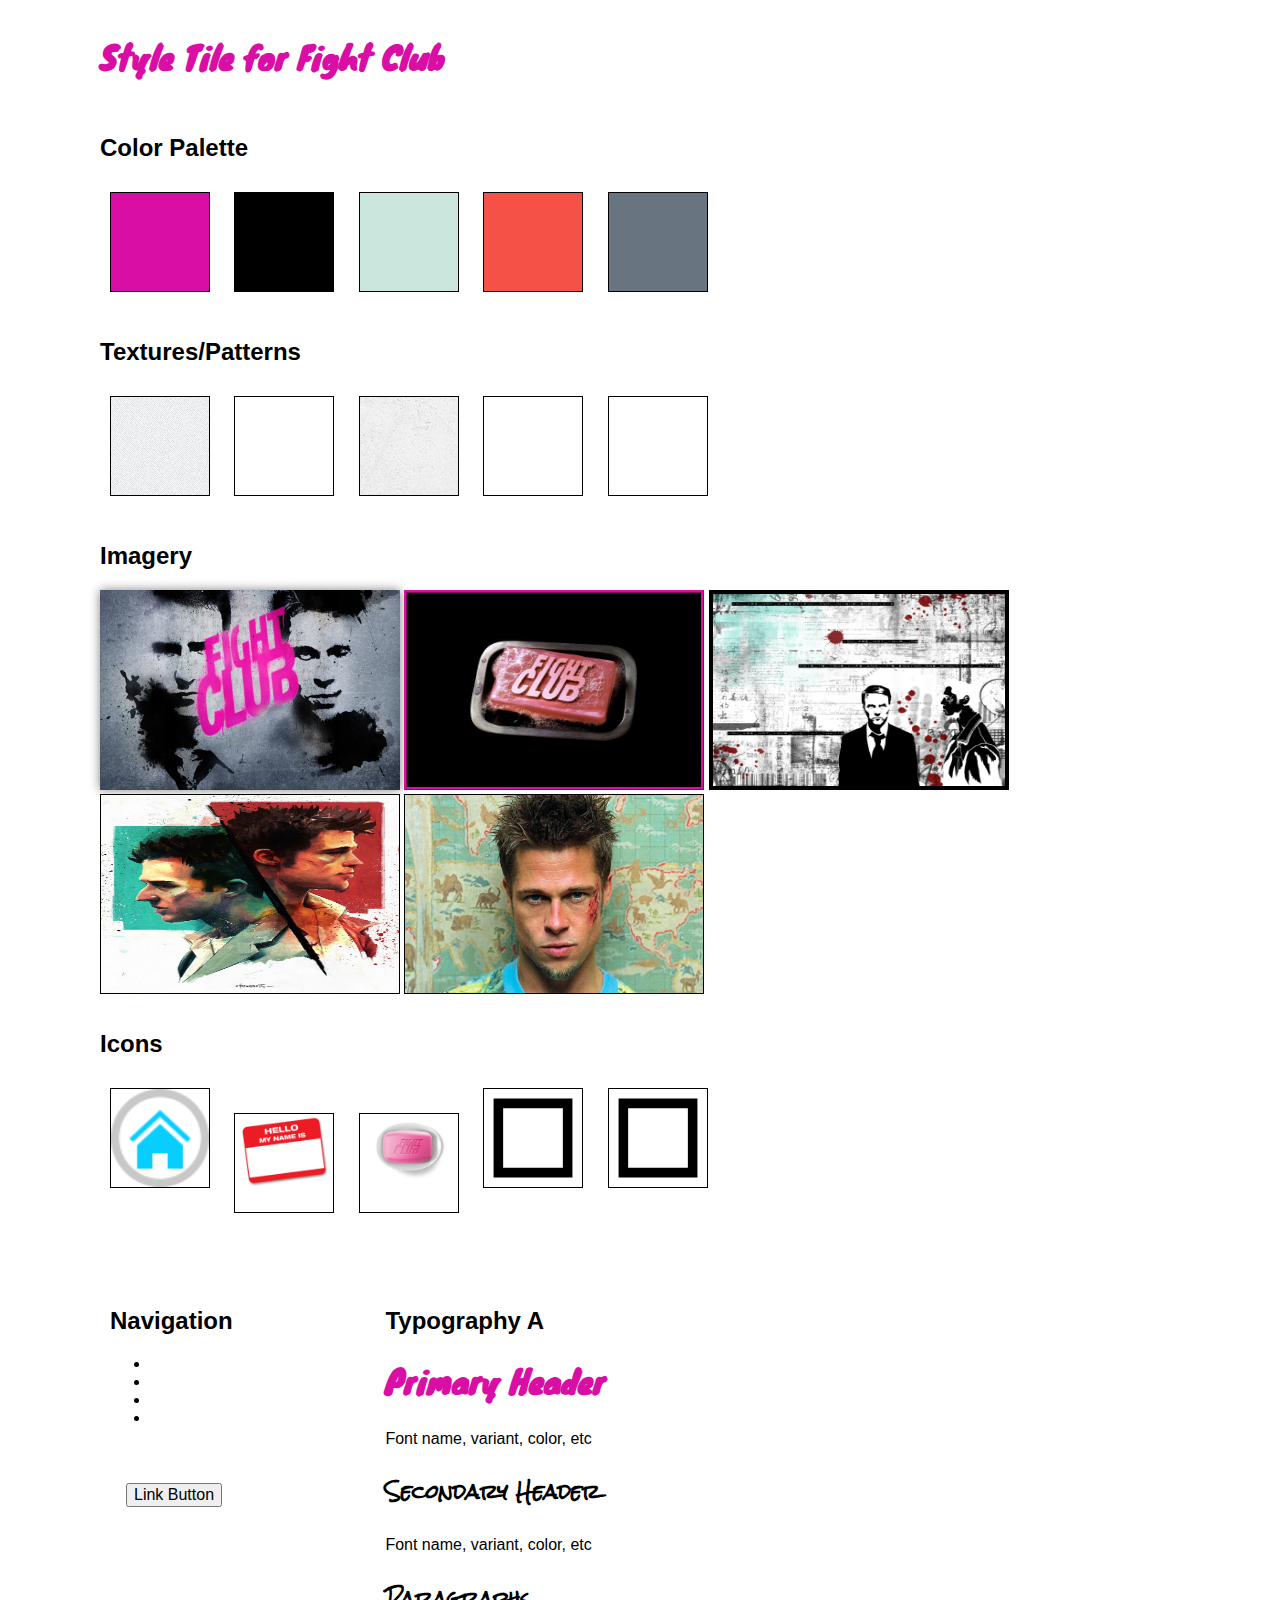
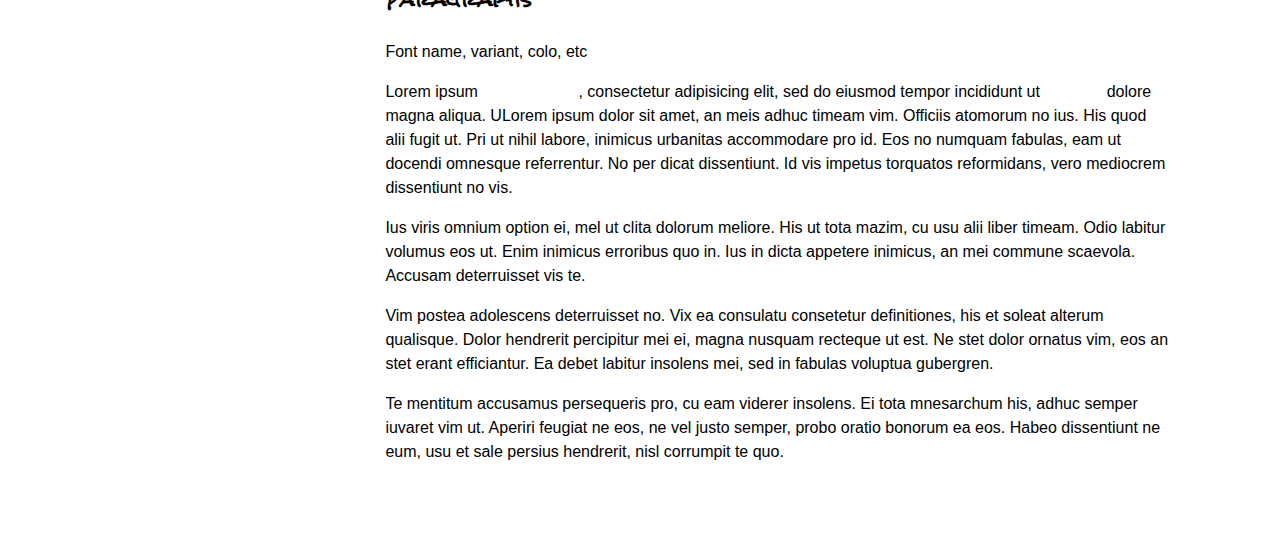
<file: style-tile/index.html>
<!doctype html>
<html lang="en">
<head>
  <meta charset="UTF-8" />
  <title>Style Tile for Fight Club</title>

 <link href='https://fonts.googleapis.com/css?family=Henny+Penny' rel='stylesheet' type='text/css'>    	
			
  <link rel="stylesheet" href="css/normalize.css">
  <link rel="stylesheet" href="css/grid.css">	
  <link rel="stylesheet" href="css/tile-template.css"> 			
  <link rel="stylesheet" href="css/styles.css">	
	
</head>
<body>
	

<!-- Project Info -->
	<section class="grid-container">
		<h1>Style Tile for Fight Club</h1>
	</section>

<!-- 
	Color Palette 
	* Add more colors to palette using: 
-->
	<section class="grid-container">
		<h2>Color Palette</h2>
		<div class="color-1"></div>
		<div class="color-2"></div>
		<div class="color-3"></div>
		<div class="color-4"></div>
		<div class="color-5"></div>		
	</section>

<!-- 
	Textues & Patterns 
	* Add more textures or patterns
-->
	<section class="grid-container">
		<h2>Textures/Patterns</h2>
		<div class="pattern-1"></div>
		<div class="pattern-2"></div>
		<div class="pattern-3"></div>
		<div class="pattern-4"></div>
		<div class="pattern-5"></div>
	</section>

<!-- 
	Imagery
-->
	<section class="grid-container">
		<h2>Imagery</h2>
		<div class="imagery-1">
			<img src= "img/56751577-fight-club-wallpapers.jpg">
		</div>
		<div class="imagery-2">
			<img src="img/1126107-fight-club.jpg">
		</div>
		<div class="imagery-3">
			<img src="img/1126084-fight-club.jpg">
		</div>
		<div class="imagery-4">
			<img src="img/e0bcd3c571344333d26398471047549d.jpg">
		</div>
		<div class="imagery-5">
			<img src="img/761499.jpg">
		</div>
	</section>

<!-- 
	Icons
-->
	<section class="grid-container">
		<h2>Icons</h2>
		<div class="icon-1">
			<img src="img/iconmonstr-home-1-64.png">
		</div>
		<div class="icon-2">
			<img src="img/nametag.jpg">
		</div>
		<div class="icon-3">
			<img src="img/soapbar.png">
		</div>
		<div class="icon-4">
			<img src="img/icon-sample.svg">
		</div>
		<div class="icon-5">
			<img src="img/icon-sample.svg">
		</div>
	</section>	

<!-- Navigation -->
<section class="grid-container">
	
<!-- Primary Navigation -->	
	<section class="grid-3">
		<h2>Navigation</h2>
		<nav role='navigation'>
		  <ul>
		    <li><a href="#">Home</a></li>
		    <li><a href="#">About</a></li>
		    <li><a href="#">Clients</a></li>
		    <li><a href="#">Contact Us</a></li>
		  </ul>
		</nav>
		
		<p><a href="#">Text Link</a></p>
		<p><button>Link Button</button></p>

	</section>
		
	<!--  Typography Option 1 -->
	<section class="grid-9">				

		<h2>Typography A</h2>

		<h1>Primary Header</h1>
		<p>Font name, variant, color, etc</p>
		
		<h3>Secondary Header</h3>
		<p>Font name, variant, color, etc</p>
		
		<h3>Paragraphs</h3>
		<p>Font name, variant, colo, etc</p>
			
		<p>Lorem ipsum <a href="#">dolor sit amet</a>, consectetur adipisicing elit, sed do eiusmod
		tempor incididunt ut <a href="#">labore et</a>dolore magna aliqua. ULorem ipsum dolor sit amet, an meis adhuc timeam vim. Officiis atomorum no ius. His quod alii fugit ut. Pri ut nihil labore, inimicus urbanitas accommodare pro id. Eos no numquam fabulas, eam ut docendi omnesque referrentur. No per dicat dissentiunt. Id vis impetus torquatos reformidans, vero mediocrem dissentiunt no vis.
			
		<p>Ius viris omnium option ei, mel ut clita dolorum meliore. His ut tota mazim, cu usu alii liber timeam. Odio labitur volumus eos ut. Enim inimicus erroribus quo in. Ius in dicta appetere inimicus, an mei commune scaevola. Accusam deterruisset vis te.</p>

		<p>Vim postea adolescens deterruisset no. Vix ea consulatu consetetur definitiones, his et soleat alterum qualisque. Dolor hendrerit percipitur mei ei, magna nusquam recteque ut est. Ne stet dolor ornatus vim, eos an stet erant efficiantur. Ea debet labitur insolens mei, sed in fabulas voluptua gubergren.</p>

		<p>Te mentitum accusamus persequeris pro, cu eam viderer insolens. Ei tota mnesarchum his, adhuc semper iuvaret vim ut. Aperiri feugiat ne eos, ne vel justo semper, probo oratio bonorum ea eos. Habeo dissentiunt ne eum, usu et sale persius hendrerit, nisl corrumpit te quo.
		</p>
	</section>



</section>

	
  
</body>
</html>
</file>
<file: style-tile/css/grid.css>
/* Global
================================ */

* {
	-webkit-box-sizing: border-box;
	-moz-box-sizing: border-box;
	box-sizing: border-box;
}


.grid-container {
	padding-left: 10px;
	padding-right: 10px;
	margin-left: auto;
	margin-right: auto;
}
img {
	width: 100%;
}

/* Media Queries
================================ */

@media (min-width: 1px) and (max-width: 767px)  {
	.grid-container > [class^="grid-"] {
		padding-top: 5px;
		padding-bottom: 5px;
	}
	.hide-mobile {
		display: none;
	}
}

@media (min-width: 768px) {

	/* Columns
	================================ */

	.grid-container > [class^="grid-"] {
		float: left;
		min-height: 1px;
		padding-left: 10px;
		padding-right: 10px;
		margin-left: 2%;
	}
	.grid-container > [class^="grid-"]:first-child {
		margin-left: 0;
	}
	.grid-container > [class^="grid-"]:last-child {
		float: right;
	}

	/* Columns are 65px wide, with 20px gutters
	=========================================== */

	.grid-1 {
		width: 6.5%;
	}
	.grid-2 {
		width: 15%;
	}
	.grid-3 {
		width: 23.5%;
	}
	.grid-4 {
		width: 32%;
	}
	.grid-5 {
		width: 40.5%;
	}
	.grid-6 {
		width: 49%;
	}
	.grid-7 {
		width: 57.5%;
	}
	.grid-8 {
		width: 66%;
	}
	.grid-9 {
		width: 74.5%;
	}
	.grid-10 {
		width: 83%;
	}
	.grid-11 {
		width: 91.5%;
	}
	.grid-12 {
		width: 100%;
	}

	/* Clearfix
	================================ */

	.grid-container:after,
	.group:after {
	  content: " ";
	  display: table;
	  clear: both;
	}
}
@media (min-width: 1200px) {
	.grid-container {
		max-width: 1100px;
	}
}
</file>
<file: style-tile/css/tile-template.css>
/* Boxes */
.color-1,
.color-2,
.color-3,
.color-4,
.color-5,
.pattern-1,
.pattern-2,
.pattern-3,
.pattern-4,
.pattern-5,
.icon-1,
.icon-2,
.icon-3,
.icon-4,
.icon-5 {
	border: 1px solid #000;
	display: inline-block;
	margin: 10px;
	height: 100px;
	width: 100px;
}

.imagery-1 img,
.imagery-2 img,
.imagery-3 img,
.imagery-4 img,
.imagery-5 img {
	border: 1px solid #000;
	height: 200px;
	width: 300px;
}

.imagery-1, 
.imagery-2, 
.imagery-3, 
.imagery-4, 
.imagery-5 {
	display: inline-block;
} 

section	{
	margin: 2em 0;
	position: relative;
}

.label {
	background: rgba(131,131,131,.5);
	color: #fff;
	padding: .5em;
	position: absolute;
	left: -60px;
	top: -30px;	
}

/* Forms & Tables */
td {
	border: 1px solid #000;
	padding: .5em;
}

label, input, button {
	display: block;
	margin: 1em;
}

/* Figure */
figure {
	border: 1px solid #000;
	padding: 1em;
}

/*******************************/
/* DO NOT EDIT BELOW THIS LINE */
/*******************************/
</file>
<file: style-tile/css/styles.css>
/***************/
/* YOUR STYLES */
/***************/
@import url('https://fonts.googleapis.com/css?family=Rock+Salt');
@import url('https://fonts.googleapis.com/css?family=Knewave|Rock+Salt');


/* Color Palette */

.color-1 {
    background:#d90fa5;
}

.color-2 {
    background:black;
}

.color-3 {
    background: #cae6dd;
}

.color-4 {
    background: #f65146;
}

.color-5 {
    background: #687480;
}
/* Textures or Patterns*/

.pattern-1 {
    background:url("../img/white_texture.png")
}

.pattern-2 {
    background:url("../img/asfalt-light.png");
}

.pattern-3 {
    background:url(../img/concrete_seamless.png)
}
/* Imagery */

.imagery-1 img {
    border: none;
    box-shadow: 0 0 10px grey;
}

.imagery-2 img {
    border: ridge #d90fa5;
}

.imagery-3 img {
    border: solid 4px black;
}

/* Icons */


/* Navigation */
a:link{
    color: white;
}


a:visited {
    color:#d90fa5;
    text-decoration: none;
    text-align: center;
}

a:focus {
    background: black;
}

a:hover {
    color: white;
}

a:active {
    border-bottom: 4px solid #d90fa5;
}


/* Typography */

h1 {
    font-family: 'Knewave', cursive;
    color: #d90fa5;
}

h3 {
    font-family: 'Rock Salt', cursive;
}

p {
    line-height: 24px;
}
</file>
